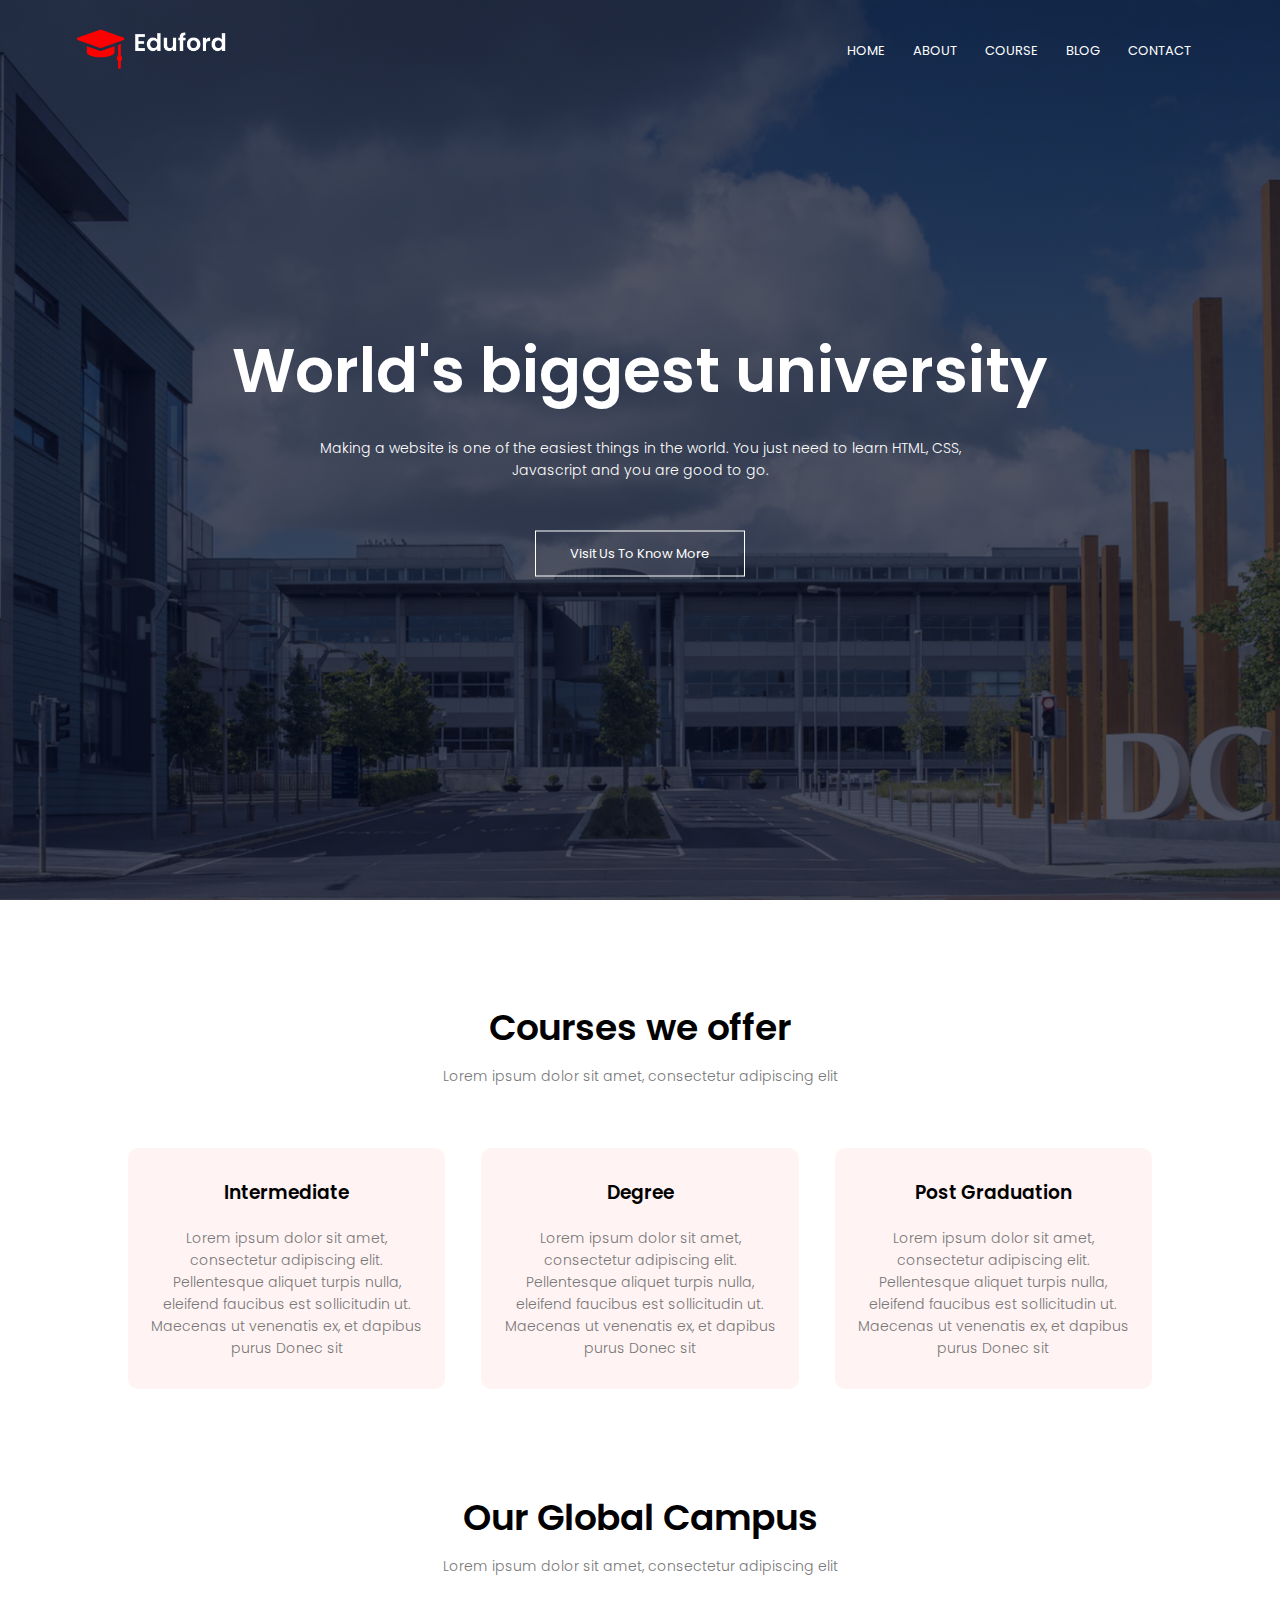
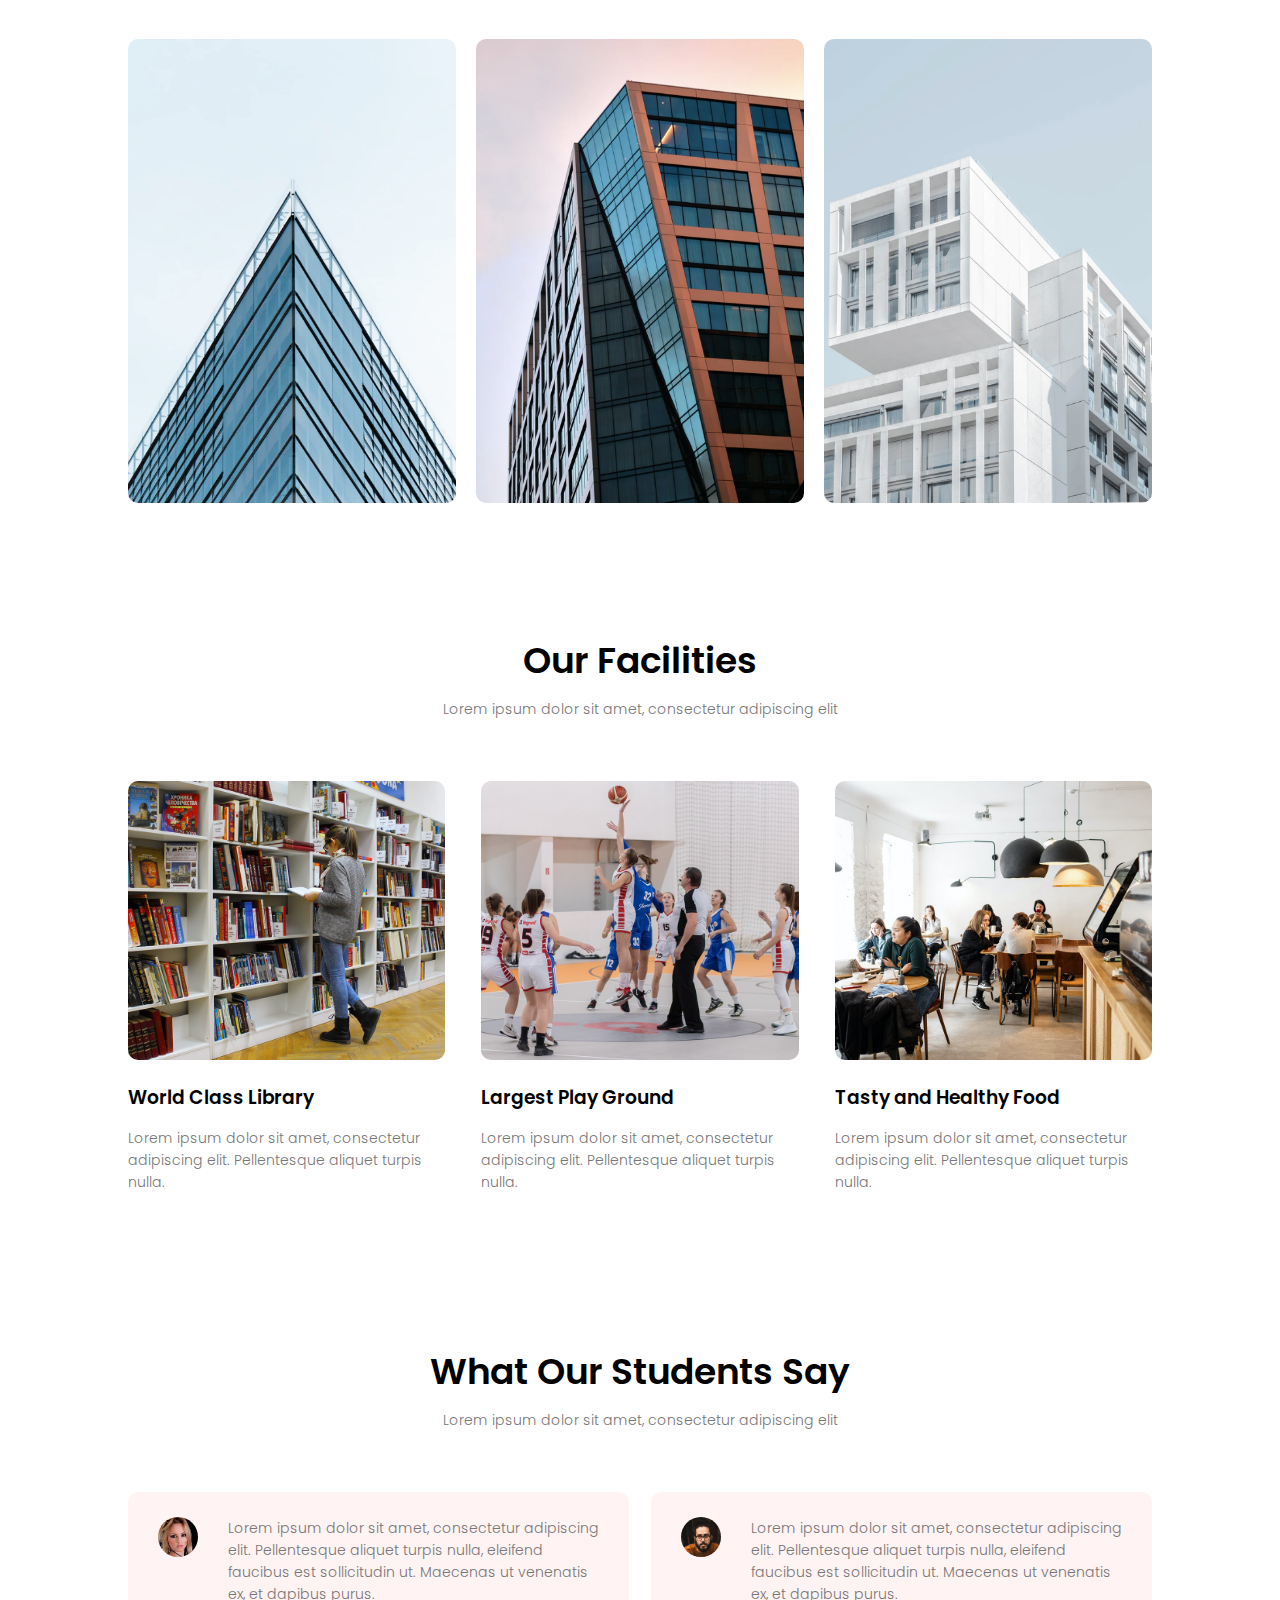
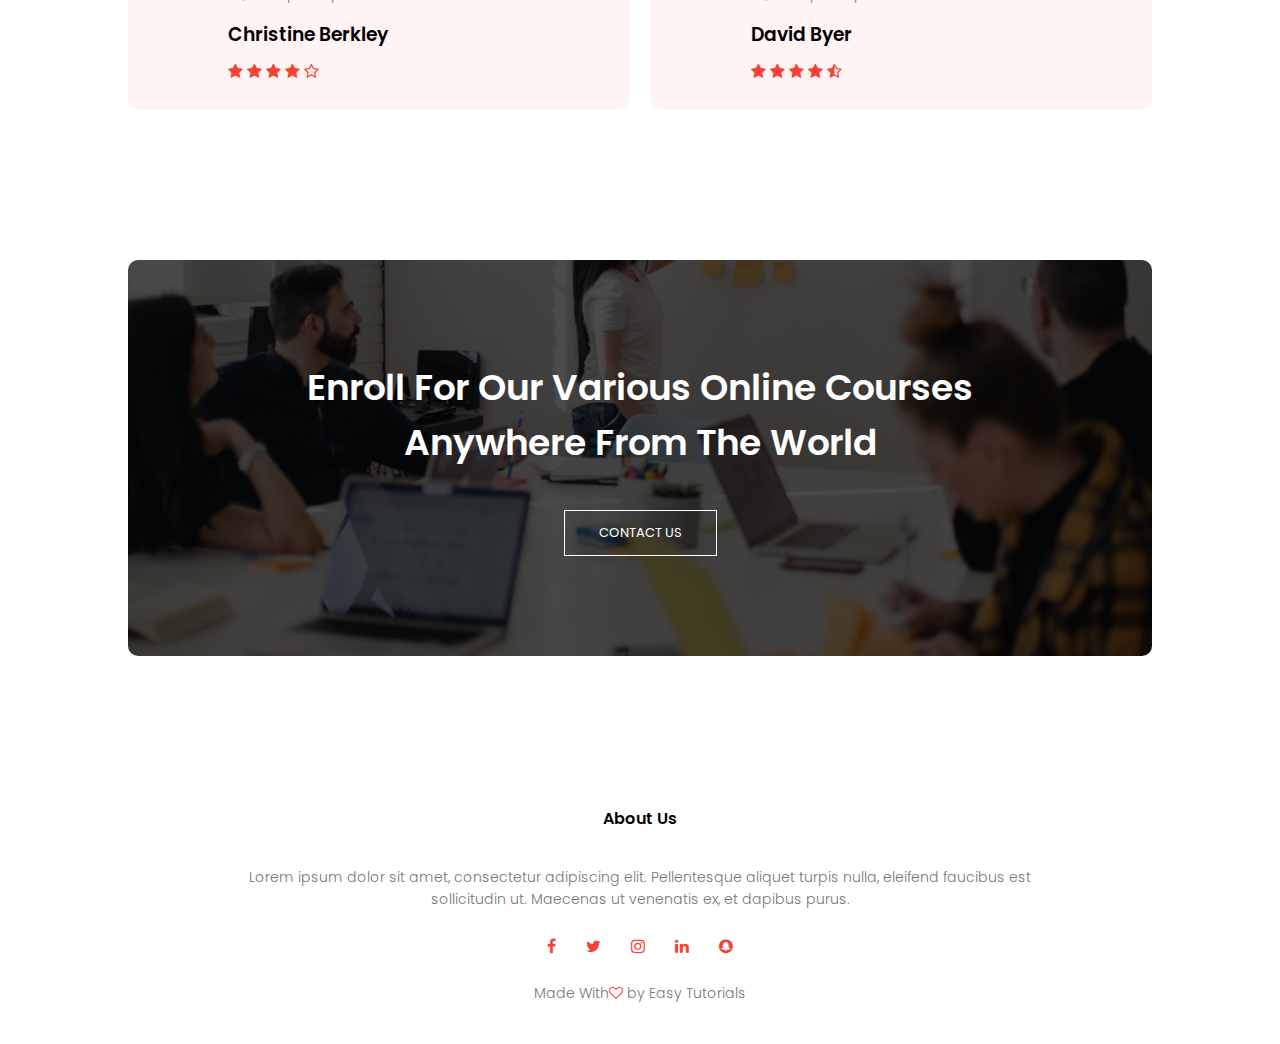
<file: index.html>
<!DOCTYPE html>

<html>

  <head>
    <meta name="viewport" content="width=device-width, initial-scale=1.0">
    <title>Website 001</title>
    <link rel="stylesheet" href="style.css">
    <link rel="preconnect" href="https://fonts.gstatic.com">
    <link href="https://fonts.googleapis.com/css2?family=Montserrat&family=Poppins:wght@100;200;300;400;600;700&display=swap" rel="stylesheet">
    <link rel="stylesheet" href="https://stackpath.bootstrapcdn.com/font-awesome/4.7.0/css/font-awesome.min.css">
  </head>

  <body>

    <section class="header">
      <nav>
        <a href="index.html">
          <img src="Images/logo.png">
        </a>
        <div class="nav-links" id="navLinks">
          <i class="fa fa-times" onclick="hideMenu()"></i>
          <ul>
            <li><a href="index.html">HOME</a></li>
            <li><a href="about.html">ABOUT</a></li>
            <li><a href="course.html">COURSE</a></li>
            <li><a href="blog.html">BLOG</a></li>
            <li><a href="contact.html">CONTACT</a></li>
          </ul>
        </div>
        <i class="fa fa-bars" onclick="showMenu()"></i>
      </nav>
      <div class="text-box">
        <h1>World's biggest university</h1>
        <p>
          Making a website is one of the easiest things in the world. You
          just need to learn HTML, CSS,<br> Javascript and you are good to go.
        </p>
        <a href="about.html" class="hero-btn">Visit Us To Know More</a>
      </div>
    </section>

    <!--Course-->
    <section class="course">
      <h1>Courses we offer</h1>
      <p>Lorem ipsum dolor sit amet, consectetur adipiscing elit</p>
      <div class="row">
        <div class="course-col">
          <h3>Intermediate</h3>
          <p>
            Lorem ipsum dolor sit amet, consectetur adipiscing elit. Pellentesque
            aliquet turpis nulla, eleifend faucibus est sollicitudin ut. Maecenas
            ut venenatis ex, et dapibus purus Donec sit
          </p>
        </div>
        <div class="course-col">
          <h3>Degree</h3>
          <p>
            Lorem ipsum dolor sit amet, consectetur adipiscing elit. Pellentesque
            aliquet turpis nulla, eleifend faucibus est sollicitudin ut. Maecenas
            ut venenatis ex, et dapibus purus Donec sit
          </p>
        </div>
        <div class="course-col">
          <h3>Post Graduation</h3>
          <p>
            Lorem ipsum dolor sit amet, consectetur adipiscing elit. Pellentesque
            aliquet turpis nulla, eleifend faucibus est sollicitudin ut. Maecenas
            ut venenatis ex, et dapibus purus Donec sit
          </p>
        </div>
      </div>
    </section>

    <!--campus-->
    <section class="campus">
      <h1>Our Global Campus</h1>
      <p>Lorem ipsum dolor sit amet, consectetur adipiscing elit</p>

      <div class="row">
        <div class="campus-col">
          <img src="Images/london.png">
          <div class="layer">
            <h3>LONDON</h3>
          </div>
        </div>
        <div class="campus-col">
          <img src="Images/newyork.png">
          <div class="layer">
            <h3>NEW YORK</h3>
          </div>
        </div>
        <div class="campus-col">
          <img src="Images/washington.png">
          <div class="layer">
            <h3>WASHINGTON</h3>
          </div>
        </div>
      </div>
    </section>

    <!--Facilities-->
    <section class="facilities">
       <h1>Our Facilities</h1>
       <p>Lorem ipsum dolor sit amet, consectetur adipiscing elit</p>
       <div class="row">
        <div class="facilities-col">
          <img src="Images/library.png">
          <h3>World Class Library</h3>
          <p>Lorem ipsum dolor sit amet, consectetur adipiscing elit. Pellentesque
            aliquet turpis nulla.
          </p>
        </div>
        <div class="facilities-col">
          <img src="Images/basketball.png">
          <h3>Largest Play Ground</h3>
          <p>Lorem ipsum dolor sit amet, consectetur adipiscing elit. Pellentesque
            aliquet turpis nulla.
          </p>
        </div>
        <div class="facilities-col">
          <img src="Images/cafeteria.png">
          <h3>Tasty and Healthy Food</h3>
          <p>Lorem ipsum dolor sit amet, consectetur adipiscing elit. Pellentesque
            aliquet turpis nulla.
          </p>
        </div>
       </div>
    </section>

    <!--testimonials-->
    <section class="testimonials">
      <h1>What Our Students Say</h1>
      <p>Lorem ipsum dolor sit amet, consectetur adipiscing elit</p>
      <div class="row">
        <div class="testimonial-col">
          <img src="Images/user1.jpg">
          <div>
            <p>
              Lorem ipsum dolor sit amet, consectetur adipiscing elit. Pellentesque
            aliquet turpis nulla, eleifend faucibus est sollicitudin ut. Maecenas
            ut venenatis ex, et dapibus purus.
            </p>
            <h3>Christine Berkley</h3>
            <i class="fa fa-star"></i>
            <i class="fa fa-star"></i>
            <i class="fa fa-star"></i>
            <i class="fa fa-star"></i>
            <i class="fa fa-star-o"></i>
          </div>
        </div>
        <div class="testimonial-col">
          <img src="Images/user2.jpg">
          <div>
            <p>
              Lorem ipsum dolor sit amet, consectetur adipiscing elit. Pellentesque
            aliquet turpis nulla, eleifend faucibus est sollicitudin ut. Maecenas
            ut venenatis ex, et dapibus purus.
            </p>
            <h3>David Byer</h3>
            <i class="fa fa-star"></i>
            <i class="fa fa-star"></i>
            <i class="fa fa-star"></i>
            <i class="fa fa-star"></i>
            <i class="fa fa-star-half-o"></i>
          </div>
        </div>
      </div>
    </section>

    <!--Call to action-->
    <section class="cta">
      <h1>Enroll For Our Various Online Courses<br>Anywhere From The World</h1>
      <a class="hero-btn" href="contact.html">CONTACT US</a>
    </section>

    <!--footer-->
    <section class="footer">
      <h4>About Us</h4>
      <p>
        Lorem ipsum dolor sit amet, consectetur adipiscing elit. Pellentesque
        aliquet turpis nulla, eleifend faucibus est<br>sollicitudin ut. Maecenas
        ut venenatis ex, et dapibus purus.
      </p>
      <div class="icons">
        <i class="fa fa-facebook"></i>
        <i class="fa fa-twitter"></i>
        <i class="fa fa-instagram"></i>
        <i class="fa fa-linkedin"></i>
        <i class="fa fa-snapchat"></i>
      </div>
      <p>Made With<i class="fa fa-heart-o"></i> by Easy Tutorials</p>
    </section>

    <!--Javascript for toggle menu-->
    <script>
      var navLinks = document.getElementById("navLinks");
      function showMenu() {
        navLinks.style.right = "0"
      }
      function hideMenu() {
        navLinks.style.right = "-200px"
      }
    </script>

  </body>
  
</html>
</file>
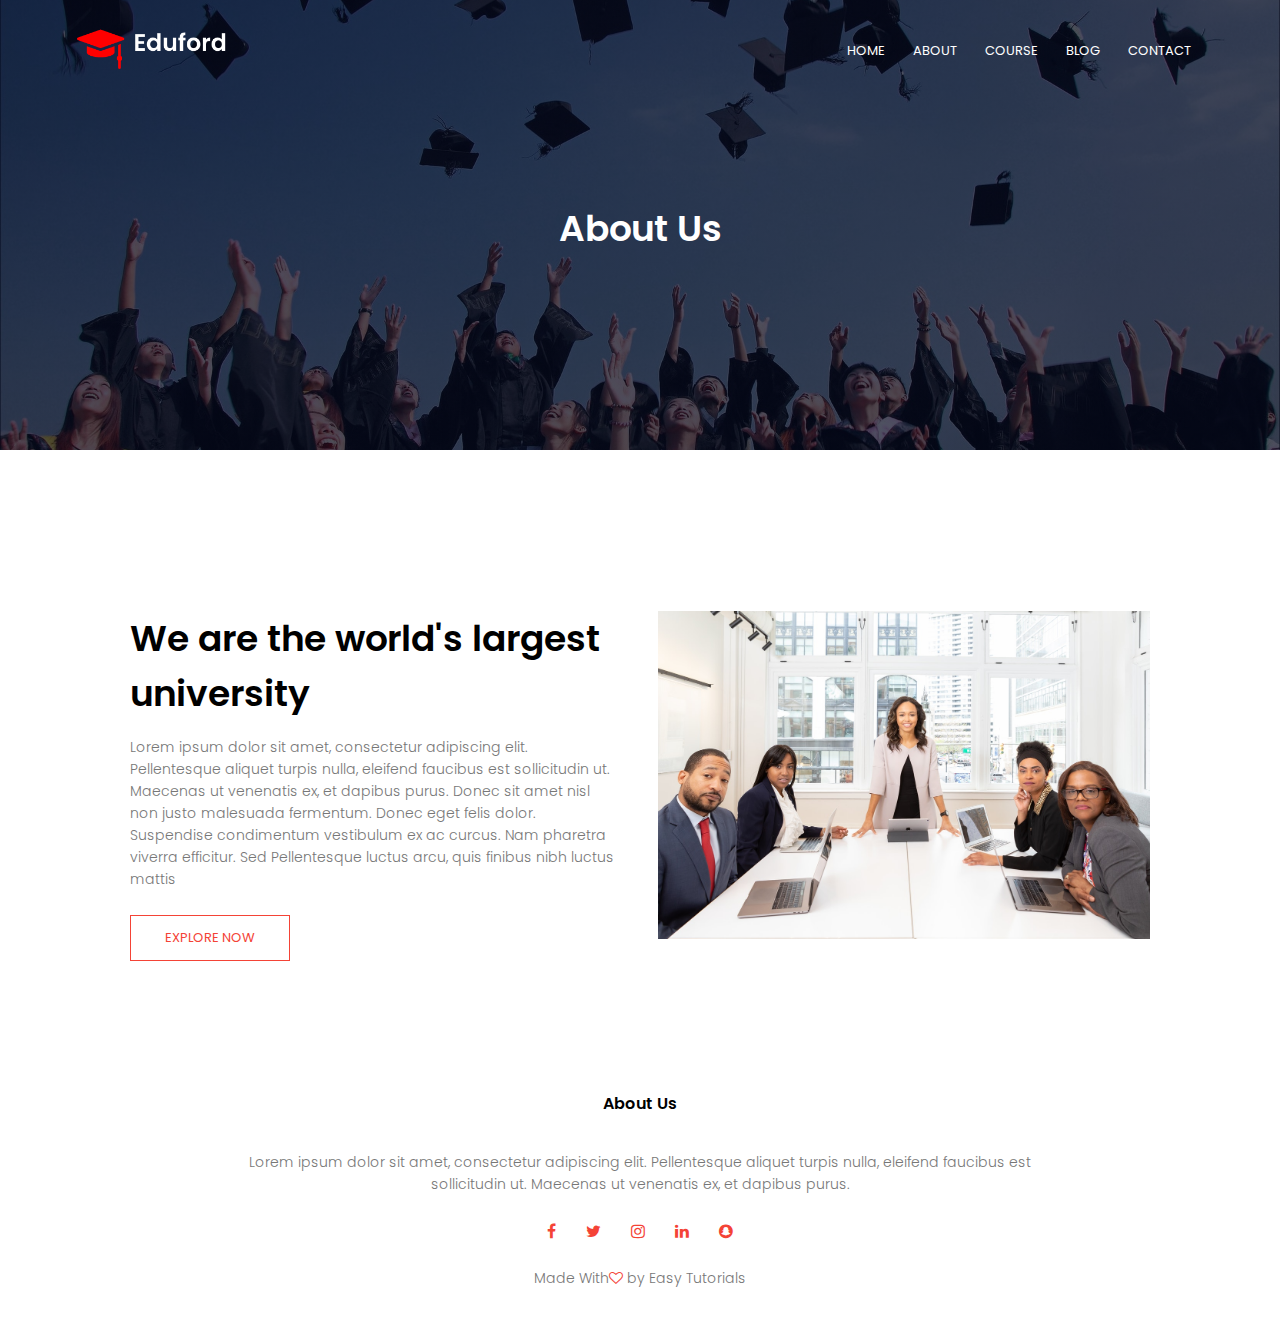
<file: about.html>
<!DOCTYPE html>

<html>

  <head>
    <meta name="viewport" content="width=device-width, initial-scale=1.0">
    <title>Website 001</title>
    <link rel="stylesheet" href="style.css">
    <link rel="preconnect" href="https://fonts.gstatic.com">
    <link href="https://fonts.googleapis.com/css2?family=Montserrat&family=Poppins:wght@100;200;300;400;600;700&display=swap" rel="stylesheet">
    <link rel="stylesheet" href="https://stackpath.bootstrapcdn.com/font-awesome/4.7.0/css/font-awesome.min.css">
  </head>

  <body>

    <section class="sub-header">
      <nav>
        <a href="index.html">
          <img src="Images/logo.png">
        </a>
        <div class="nav-links" id="navLinks">
          <i class="fa fa-times" onclick="hideMenu()"></i>
          <ul>
            <li><a href="index.html">HOME</a></li>
            <li><a href="about.html">ABOUT</a></li>
            <li><a href="course.html">COURSE</a></li>
            <li><a href="blog.html">BLOG</a></li>
            <li><a href="contact.html">CONTACT</a></li>
          </ul>
        </div>
        <i class="fa fa-bars" onclick="showMenu()"></i>
      </nav>
      <h1>About Us</h1>
    </section>

    <!--about us content-->
    <section class="about-us">
      <div class="row">
        <div class="about-col">
          <h1>We are the world's largest university</h1>
          <p>
            Lorem ipsum dolor sit amet, consectetur adipiscing elit. Pellentesque
            aliquet turpis nulla, eleifend faucibus est sollicitudin ut. Maecenas
            ut venenatis ex, et dapibus purus. Donec sit amet nisl non justo 
            malesuada fermentum. Donec eget felis dolor. Suspendise condimentum 
            vestibulum ex ac curcus. Nam pharetra viverra efficitur. Sed Pellentesque
            luctus arcu, quis finibus nibh luctus mattis
          </p>
          <a class="hero-btn red-btn" href="">EXPLORE NOW</a>
        </div>
        <div class="about-col">
          <img src="Images/about.jpg">
        </div>
      </div>
    </section>

    <!--footer-->
    <section class="footer">
      <h4>About Us</h4>
      <p>
        Lorem ipsum dolor sit amet, consectetur adipiscing elit. Pellentesque
        aliquet turpis nulla, eleifend faucibus est<br>sollicitudin ut. Maecenas
        ut venenatis ex, et dapibus purus.
      </p>
      <div class="icons">
        <i class="fa fa-facebook"></i>
        <i class="fa fa-twitter"></i>
        <i class="fa fa-instagram"></i>
        <i class="fa fa-linkedin"></i>
        <i class="fa fa-snapchat"></i>
      </div>
      <p>Made With<i class="fa fa-heart-o"></i> by Easy Tutorials</p>
    </section>

    <!--Javascript for toggle menu-->
    <script>
      var navLinks = document.getElementById("navLinks");
      function showMenu() {
        navLinks.style.right = "0"
      }
      function hideMenu() {
        navLinks.style.right = "-200px"
      }
    </script>

  </body>
  
</html>
</file>
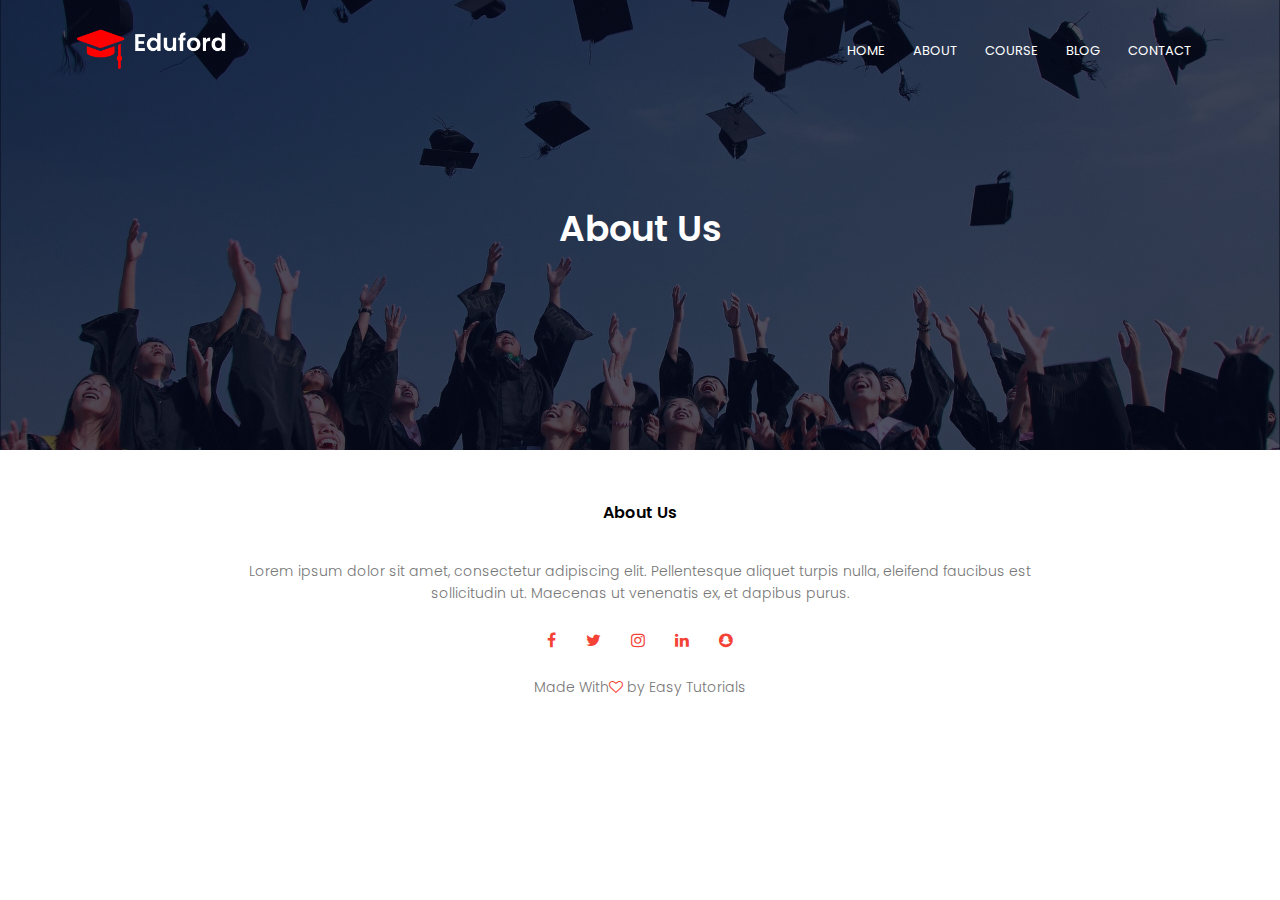
<file: about.html.html>
<!DOCTYPE html>
<html>

  <head>
    <meta name="viewport" content="width=device-width, initial-scale=1.0">
    <title>Website 001</title>
    <link rel="stylesheet" href="style.css">
    <link rel="preconnect" href="https://fonts.gstatic.com">
    <link href="https://fonts.googleapis.com/css2?family=Montserrat&family=Poppins:wght@100;200;300;400;600;700&display=swap" rel="stylesheet">
    <link rel="stylesheet" href="https://stackpath.bootstrapcdn.com/font-awesome/4.7.0/css/font-awesome.min.css">
  </head>

  <body>

    <section class="sub-header">
      <nav>
        <a href="index.html">
          <img src="Images/logo.png">
        </a>
        <div class="nav-links" id="navLinks">
          <i class="fa fa-times" onclick="hideMenu()"></i>
          <ul>
            <li><a href="">HOME</a></li>
            <li><a href="">ABOUT</a></li>
            <li><a href="">COURSE</a></li>
            <li><a href="">BLOG</a></li>
            <li><a href="">CONTACT</a></li>
          </ul>
        </div>
        <i class="fa fa-bars" onclick="showMenu()"></i>
      </nav>
      <h1>About Us</h1>
    </section>

    <section class="footer">
      <h4>About Us</h4>
      <p>
        Lorem ipsum dolor sit amet, consectetur adipiscing elit. Pellentesque
        aliquet turpis nulla, eleifend faucibus est<br>sollicitudin ut. Maecenas
        ut venenatis ex, et dapibus purus.
      </p>
      <div class="icons">
        <i class="fa fa-facebook"></i>
        <i class="fa fa-twitter"></i>
        <i class="fa fa-instagram"></i>
        <i class="fa fa-linkedin"></i>
        <i class="fa fa-snapchat"></i>
      </div>
      <p>Made With<i class="fa fa-heart-o"></i> by Easy Tutorials</p>
    </section>

    <!--Javascript for toggle menu-->

    <script>
      var navLinks = document.getElementById("navLinks");
      function showMenu() {
        navLinks.style.right = "0"
      }
      function hideMenu() {
        navLinks.style.right = "-200px"
      }
    </script>

  </body>
</html>
</file>
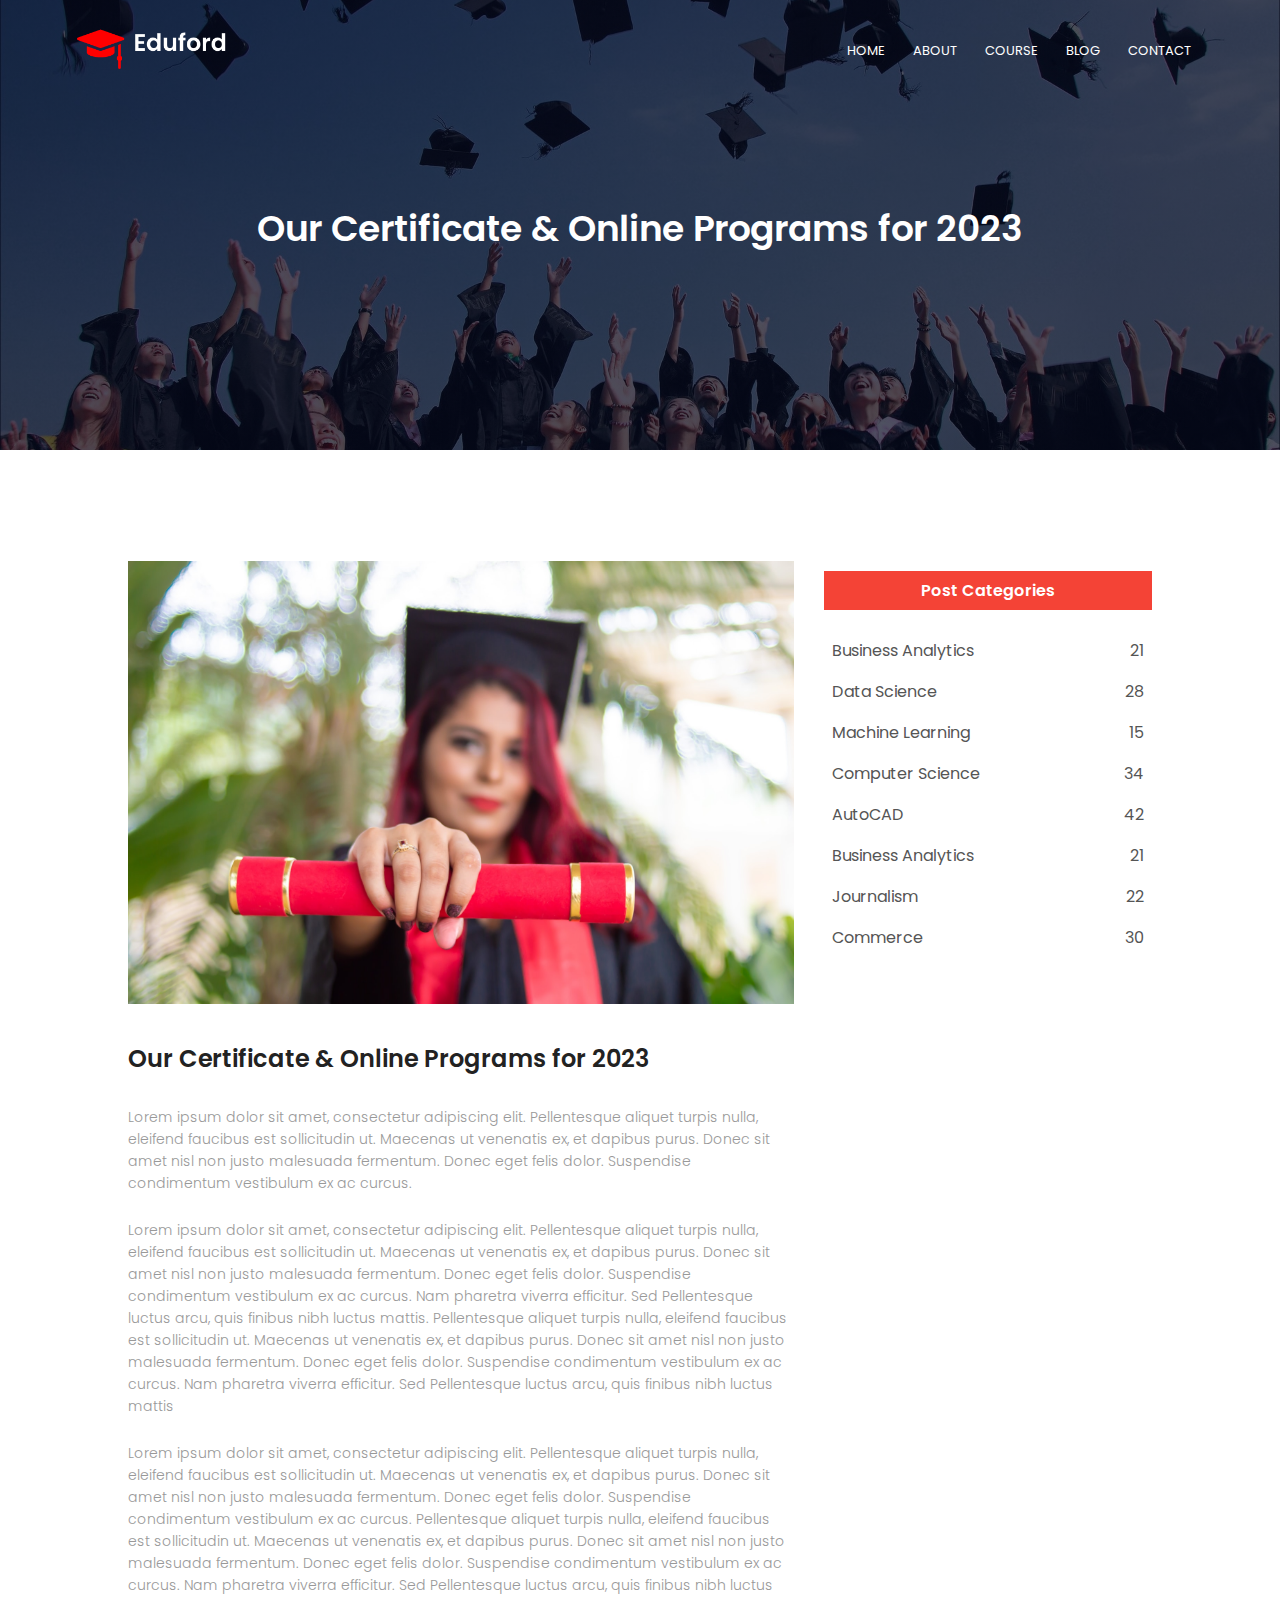
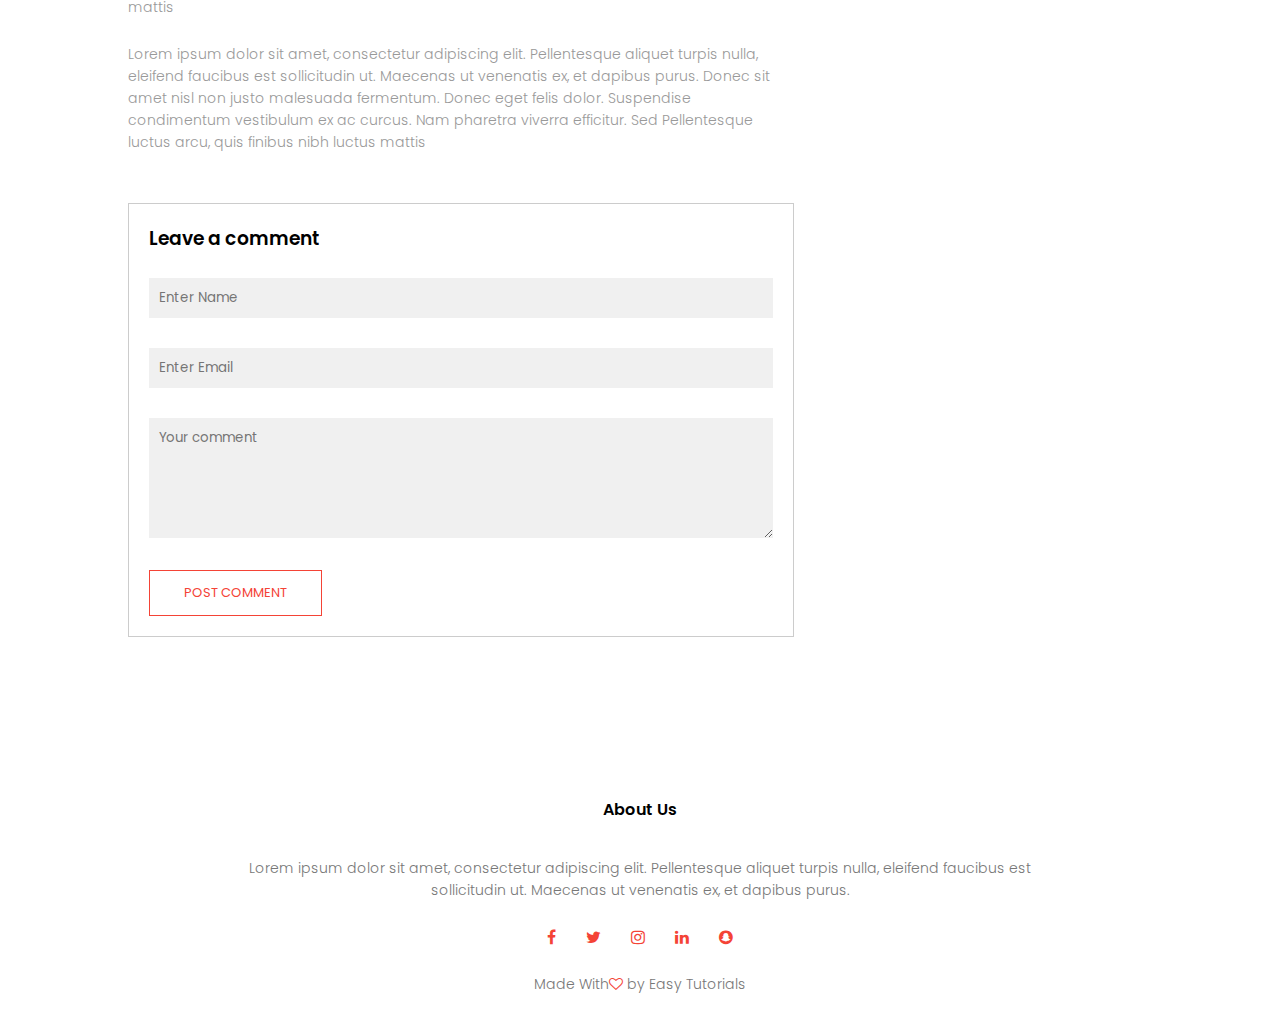
<file: blog.html>
<!DOCTYPE html>

<html>

  <head>
    <meta name="viewport" content="width=device-width, initial-scale=1.0">
    <title>Website 001</title>
    <link rel="stylesheet" href="style.css">
    <link rel="preconnect" href="https://fonts.gstatic.com">
    <link href="https://fonts.googleapis.com/css2?family=Montserrat&family=Poppins:wght@100;200;300;400;600;700&display=swap" rel="stylesheet">
    <link rel="stylesheet" href="https://stackpath.bootstrapcdn.com/font-awesome/4.7.0/css/font-awesome.min.css">
  </head>

  <body>

    <section class="sub-header">
      <nav>
        <a href="index.html">
          <img src="Images/logo.png">
        </a>
        <div class="nav-links" id="navLinks">
          <i class="fa fa-times" onclick="hideMenu()"></i>
          <ul>
            <li><a href="index.html">HOME</a></li>
            <li><a href="about.html">ABOUT</a></li>
            <li><a href="course.html">COURSE</a></li>
            <li><a href="blog.html">BLOG</a></li>
            <li><a href="contact.html">CONTACT</a></li>
          </ul>
        </div>
        <i class="fa fa-bars" onclick="showMenu()"></i>
      </nav>
      <h1>Our Certificate & Online Programs for 2023</h1>
    </section>

    <!--blog page content-->
    <section class="blog-content">
      <div class="row">
        <div class="blog-left">
          <img src="Images/certificate.jpg">
          <h2>Our Certificate & Online Programs for 2023</h2>
          <p>
            Lorem ipsum dolor sit amet, consectetur adipiscing elit. Pellentesque
            aliquet turpis nulla, eleifend faucibus est sollicitudin ut. Maecenas
            ut venenatis ex, et dapibus purus. Donec sit amet nisl non justo 
            malesuada fermentum. Donec eget felis dolor. Suspendise condimentum 
            vestibulum ex ac curcus.
          </p>
          <br>
          <p>
            Lorem ipsum dolor sit amet, consectetur adipiscing elit. Pellentesque 
            aliquet turpis nulla, eleifend faucibus est sollicitudin ut. Maecenas 
            ut venenatis ex, et dapibus purus. Donec sit amet nisl non justo 
            malesuada fermentum. Donec eget felis dolor. Suspendise condimentum 
            vestibulum ex ac curcus. Nam pharetra viverra efficitur. Sed Pellentesque
            luctus arcu, quis finibus nibh luctus mattis. Pellentesque 
            aliquet turpis nulla, eleifend faucibus est sollicitudin ut. Maecenas 
            ut venenatis ex, et dapibus purus. Donec sit amet nisl non justo 
            malesuada fermentum. Donec eget felis dolor. Suspendise condimentum 
            vestibulum ex ac curcus. Nam pharetra viverra efficitur. Sed Pellentesque
            luctus arcu, quis finibus nibh luctus mattis
          </p>
          <br>
          <p>
            Lorem ipsum dolor sit amet, consectetur adipiscing elit. Pellentesque
            aliquet turpis nulla, eleifend faucibus est sollicitudin ut. Maecenas
            ut venenatis ex, et dapibus purus. Donec sit amet nisl non justo 
            malesuada fermentum. Donec eget felis dolor. Suspendise condimentum 
            vestibulum ex ac curcus. Pellentesque 
            aliquet turpis nulla, eleifend faucibus est sollicitudin ut. Maecenas 
            ut venenatis ex, et dapibus purus. Donec sit amet nisl non justo 
            malesuada fermentum. Donec eget felis dolor. Suspendise condimentum 
            vestibulum ex ac curcus. Nam pharetra viverra efficitur. Sed Pellentesque
            luctus arcu, quis finibus nibh luctus mattis
          </p>
          <br>
          <p>
            Lorem ipsum dolor sit amet, consectetur adipiscing elit. Pellentesque 
            aliquet turpis nulla, eleifend faucibus est sollicitudin ut. Maecenas 
            ut venenatis ex, et dapibus purus. Donec sit amet nisl non justo 
            malesuada fermentum. Donec eget felis dolor. Suspendise condimentum 
            vestibulum ex ac curcus. Nam pharetra viverra efficitur. Sed Pellentesque
            luctus arcu, quis finibus nibh luctus mattis
          </p>

          <div class="comment-box">
            <h3>Leave a comment</h3>
            <form class="comment-form">
              <input type="text" placeholder="Enter Name">
              <input type="email" placeholder="Enter Email">
              <textarea rows="5" placeholder="Your comment"></textarea>
              <button class="hero-btn red-btn" type="submit">POST COMMENT</button>
            </form>
          </div>
        </div>
        <div class="blog-right">
          <h3>Post Categories</h3>
          <div>
            <span>Business Analytics</span>
            <span>21</span>
          </div>
          <div>
            <span>Data Science</span>
            <span>28</span>
          </div>
          <div>
            <span>Machine Learning</span>
            <span>15</span>
          </div>
          <div>
            <span>Computer Science</span>
            <span>34</span>
          </div>
          <div>
            <span>AutoCAD</span>
            <span>42</span>
          </div>
          <div>
            <span>Business Analytics</span>
            <span>21</span>
          </div>
          <div>
            <span>Journalism</span>
            <span>22</span>
          </div>
          <div>
            <span>Commerce</span>
            <span>30</span>
          </div>
        </div>
      </div>
    </section>

    <!--footer-->
    <section class="footer">
      <h4>About Us</h4>
      <p>
        Lorem ipsum dolor sit amet, consectetur adipiscing elit. Pellentesque
        aliquet turpis nulla, eleifend faucibus est<br>sollicitudin ut. Maecenas
        ut venenatis ex, et dapibus purus.
      </p>
      <div class="icons">
        <i class="fa fa-facebook"></i>
        <i class="fa fa-twitter"></i>
        <i class="fa fa-instagram"></i>
        <i class="fa fa-linkedin"></i>
        <i class="fa fa-snapchat"></i>
      </div>
      <p>Made With<i class="fa fa-heart-o"></i> by Easy Tutorials</p>
    </section>

    <!--Javascript for toggle menu-->
    <script>
      var navLinks = document.getElementById("navLinks");
      function showMenu() {
        navLinks.style.right = "0"
      }
      function hideMenu() {
        navLinks.style.right = "-200px"
      }
    </script>

  </body>
  
</html>
</file>
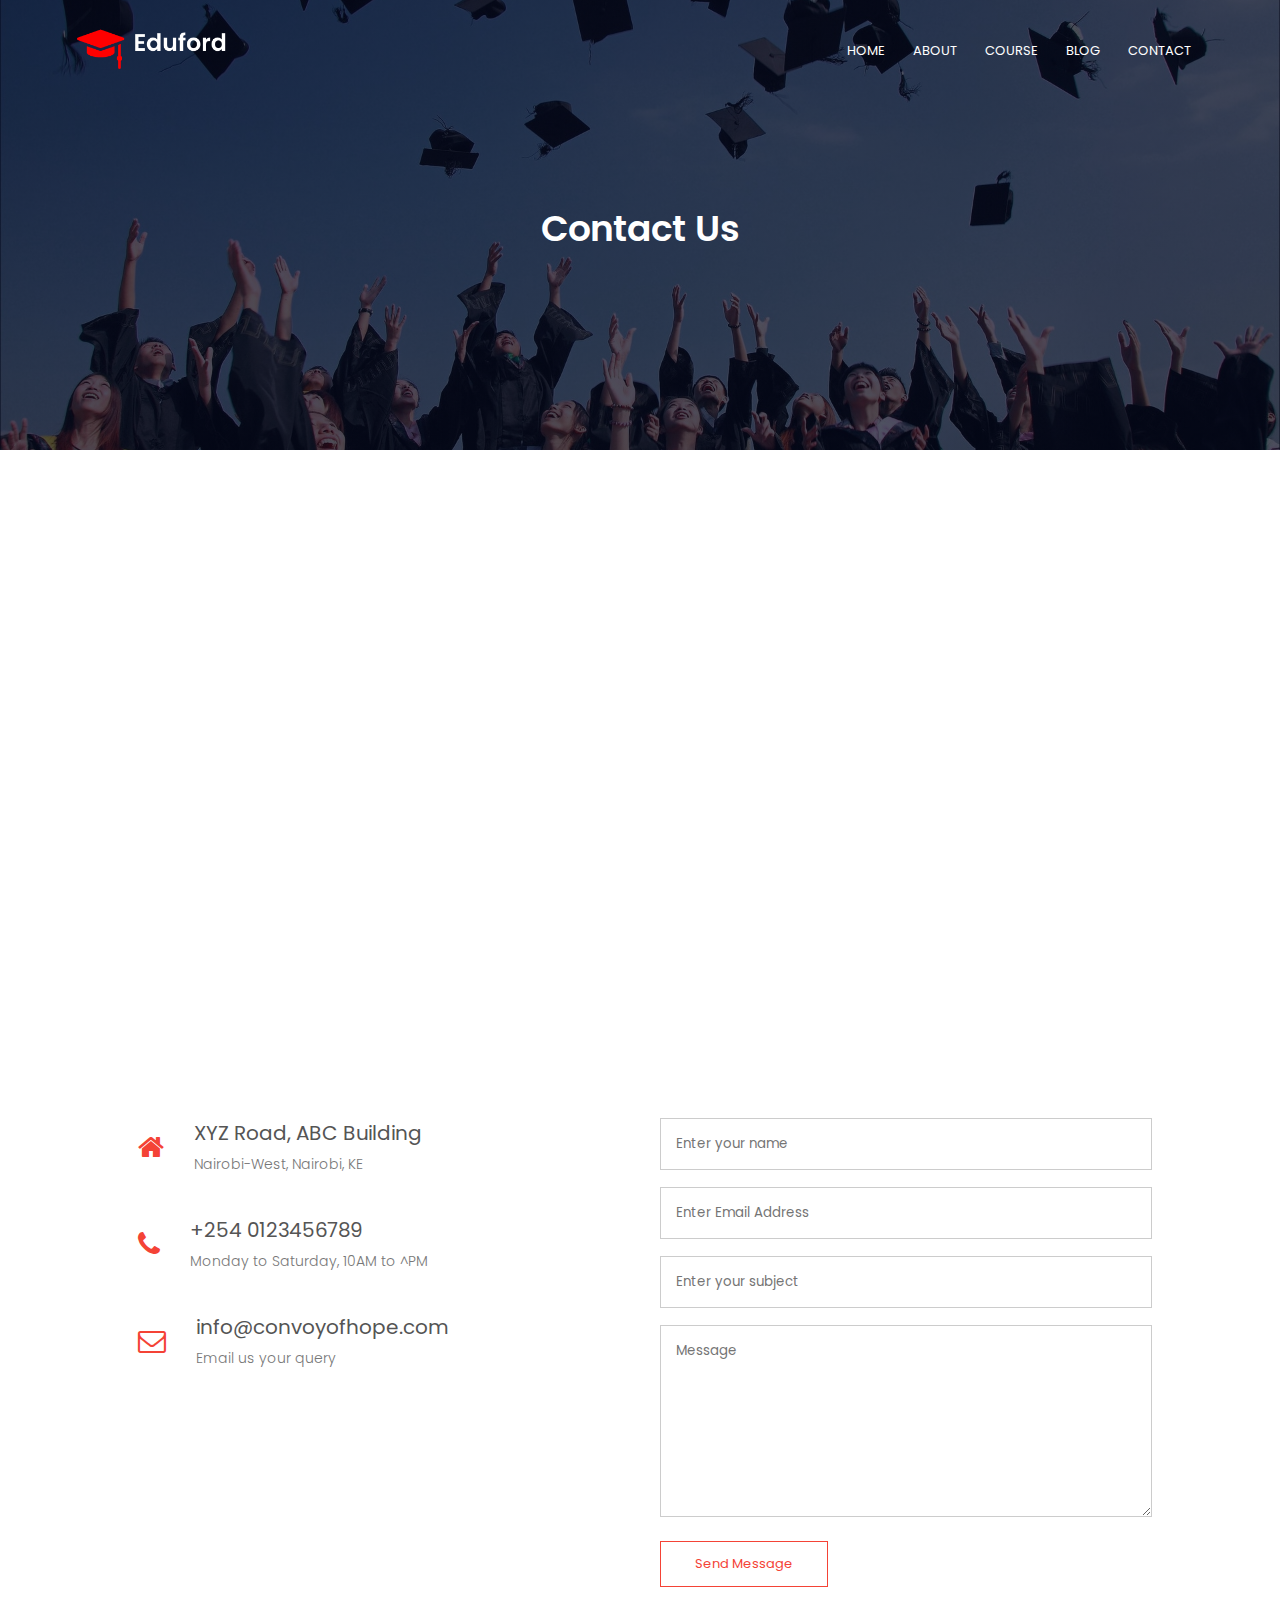
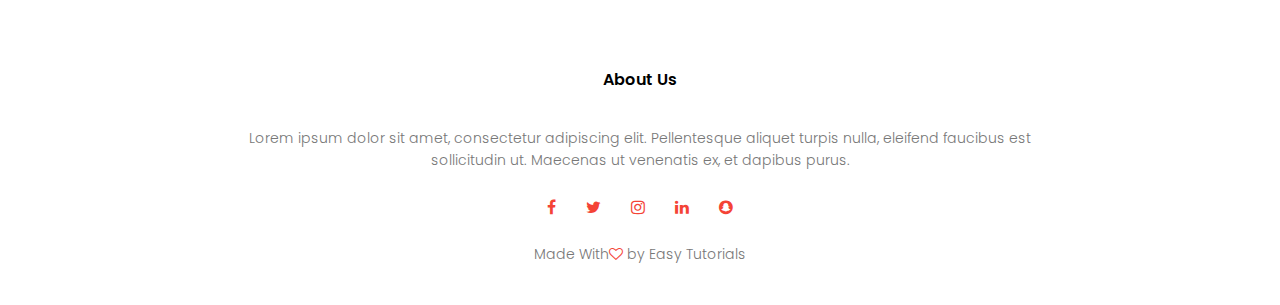
<file: contact.html>
<!DOCTYPE html>

<html>

  <head>
    <meta name="viewport" content="width=device-width, initial-scale=1.0">
    <title>Website 001</title>
    <link rel="stylesheet" href="style.css">
    <link rel="preconnect" href="https://fonts.gstatic.com">
    <link href="https://fonts.googleapis.com/css2?family=Montserrat&family=Poppins:wght@100;200;300;400;600;700&display=swap" rel="stylesheet">
    <link rel="stylesheet" href="https://stackpath.bootstrapcdn.com/font-awesome/4.7.0/css/font-awesome.min.css">
  </head>

  <body>

    <section class="sub-header">
      <nav>
        <a href="index.html">
          <img src="Images/logo.png">
        </a>
        <div class="nav-links" id="navLinks">
          <i class="fa fa-times" onclick="hideMenu()"></i>
          <ul>
            <li><a href="index.html">HOME</a></li>
            <li><a href="about.html">ABOUT</a></li>
            <li><a href="course.html">COURSE</a></li>
            <li><a href="blog.html">BLOG</a></li>
            <li><a href="contact.html">CONTACT</a></li>
          </ul>
        </div>
        <i class="fa fa-bars" onclick="showMenu()"></i>
      </nav>
      <h1>Contact Us</h1>
    </section>

    <!--contact us-->
    <section class="location">
      <iframe src="https://www.google.com/maps/embed?pb=!1m18!1m12!1m3!1d6
        3820.26293984777!2d36.78639203272868!3d-1.3156945449239916!2m3!1f0
        !2f0!3f0!3m2!1i1024!2i768!4f13.1!3m3!1m2!1s0x182f1053bc7118e7%3A0x
        b365376f1d28175!2sNairobi%20West%2C%20Nairobi!5e0!3m2!1sen!2ske!4v
        1676477726459!5m2!1sen!2ske" width="600" height="450" 
        style="border:0;" allowfullscreen="" loading="lazy" 
        referrerpolicy="no-referrer-when-downgrade"></iframe>
    </section>

    <section class="contact-us">
      <div class="row">
        <div class="contact-col">
          <div>
            <i class="fa fa-home"></i>
            <span>
              <h5>XYZ Road, ABC Building</h5>
              <p>Nairobi-West, Nairobi, KE</p>
            </span>
          </div>
          <div>
            <i class="fa fa-phone"></i>
            <span>
              <h5>+254 0123456789</h5>
              <p>Monday to Saturday, 10AM to ^PM</p>
            </span>
          </div>
          <div>
            <i class="fa fa-envelope-o"></i>
            <span>
              <h5>info@convoyofhope.com</h5>
              <p>Email us your query</p>
            </span>
          </div>
        </div>
        <div class="contact-col">
          <form action="form-handler.php" method="post">
            <input type="text" name="name" placeholder="Enter your name" required>
            <input type="email" name="email" placeholder="Enter Email Address" required>
            <input type="text" name="subject" placeholder="Enter your subject" required>
            <textarea rows="8" placeholder="Message" required></textarea>
            <button type="submit" class="hero-btn red-btn">Send Message</button>
          </form>
        </div>
      </div>
    </section>

    <!--footer-->
    <section class="footer">
      <h4>About Us</h4>
      <p>
        Lorem ipsum dolor sit amet, consectetur adipiscing elit. Pellentesque
        aliquet turpis nulla, eleifend faucibus est<br>sollicitudin ut. Maecenas
        ut venenatis ex, et dapibus purus.
      </p>
      <div class="icons">
        <i class="fa fa-facebook"></i>
        <i class="fa fa-twitter"></i>
        <i class="fa fa-instagram"></i>
        <i class="fa fa-linkedin"></i>
        <i class="fa fa-snapchat"></i>
      </div>
      <p>Made With<i class="fa fa-heart-o"></i> by Easy Tutorials</p>
    </section>

    <!--Javascript for toggle menu-->
    <script>
      var navLinks = document.getElementById("navLinks");
      function showMenu() {
        navLinks.style.right = "0"
      }
      function hideMenu() {
        navLinks.style.right = "-200px"
      }
    </script>

  </body>
  
</html>
</file>
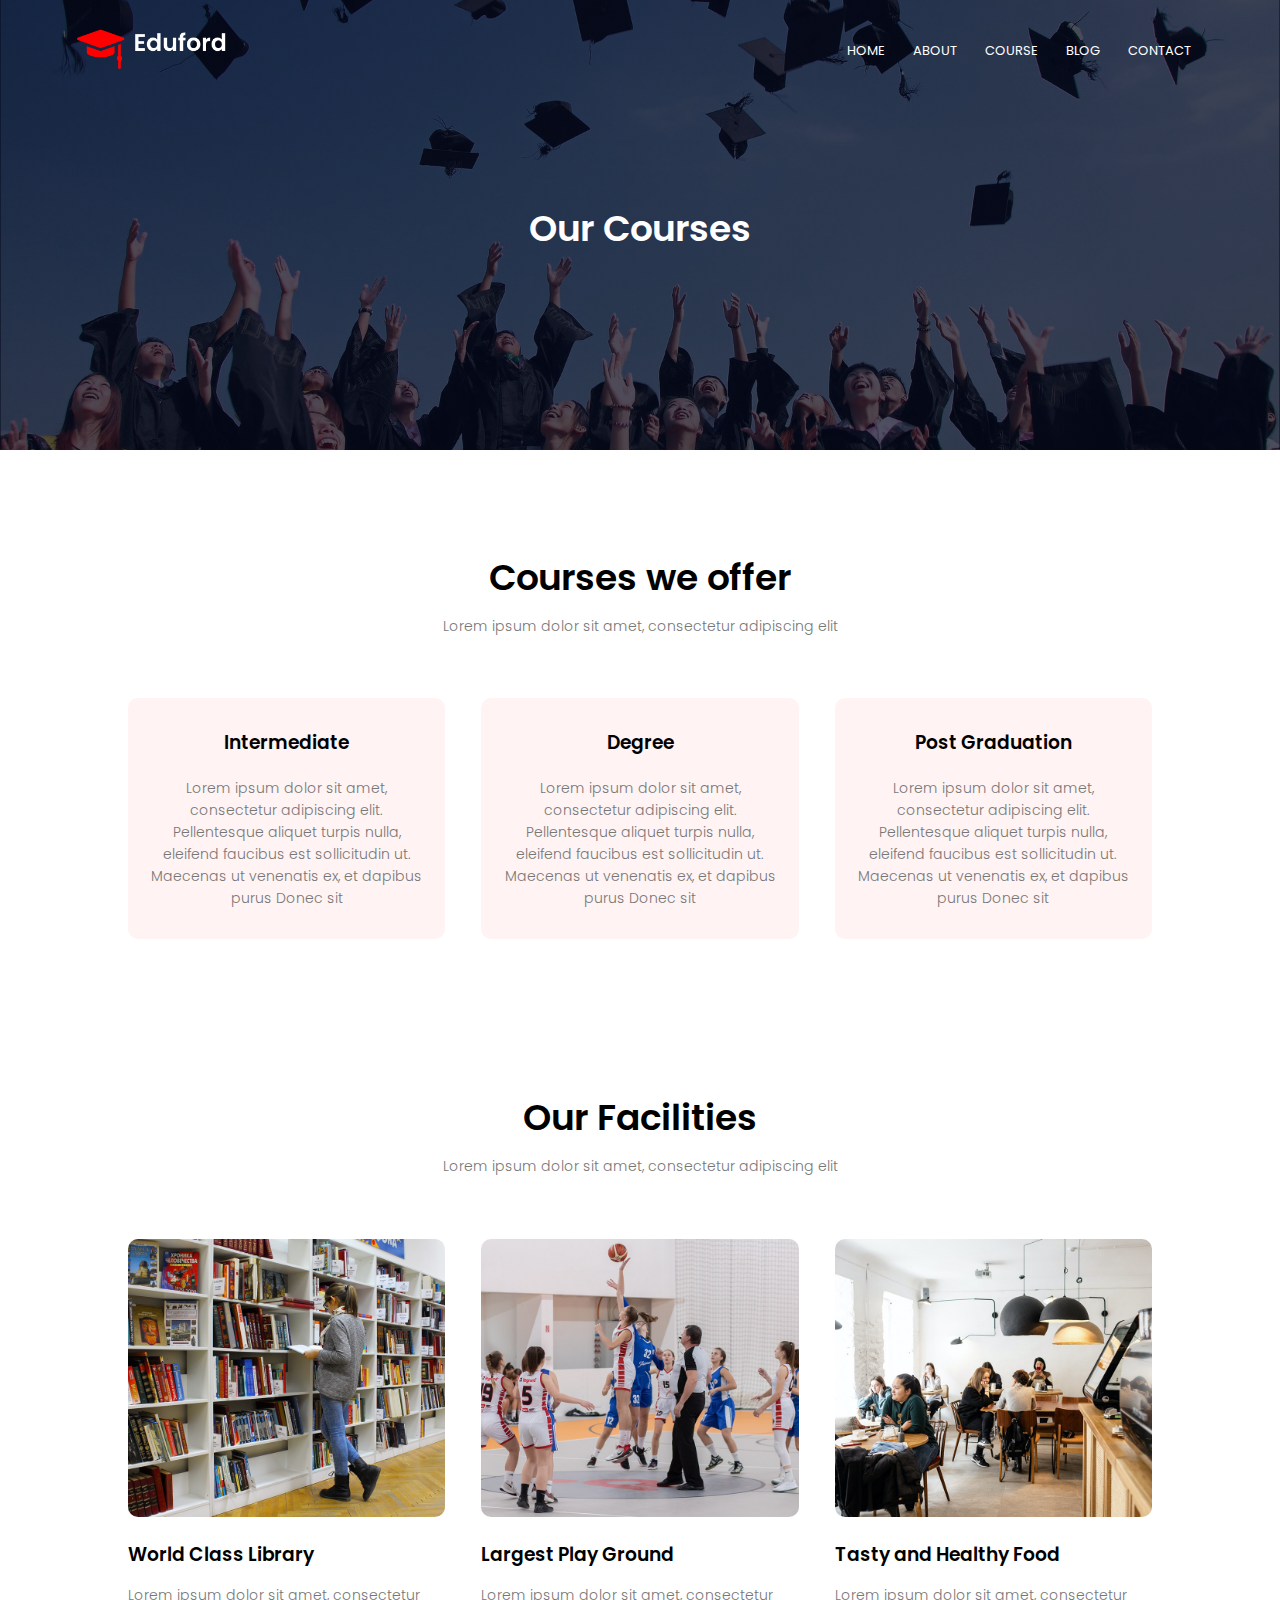
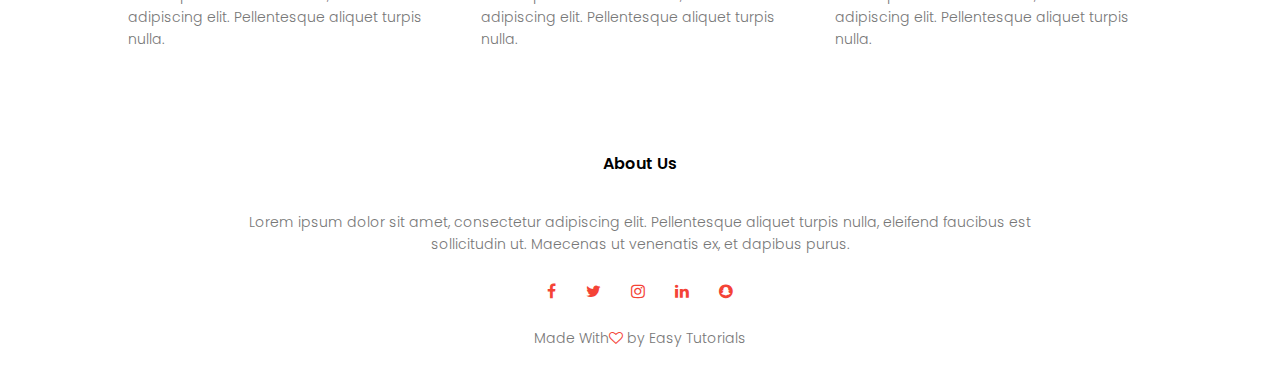
<file: course.html>
<!DOCTYPE html>

<html>

  <head>
    <meta name="viewport" content="width=device-width, initial-scale=1.0">
    <title>Website 001</title>
    <link rel="stylesheet" href="style.css">
    <link rel="preconnect" href="https://fonts.gstatic.com">
    <link href="https://fonts.googleapis.com/css2?family=Montserrat&family=Poppins:wght@100;200;300;400;600;700&display=swap" rel="stylesheet">
    <link rel="stylesheet" href="https://stackpath.bootstrapcdn.com/font-awesome/4.7.0/css/font-awesome.min.css">
  </head>

  <body>

    <section class="sub-header">
      <nav>
        <a href="index.html">
          <img src="Images/logo.png">
        </a>
        <div class="nav-links" id="navLinks">
          <i class="fa fa-times" onclick="hideMenu()"></i>
          <ul>
            <li><a href="index.html">HOME</a></li>
            <li><a href="about.html">ABOUT</a></li>
            <li><a href="course.html">COURSE</a></li>
            <li><a href="blog.html">BLOG</a></li>
            <li><a href="contact.html">CONTACT</a></li>
          </ul>
        </div>
        <i class="fa fa-bars" onclick="showMenu()"></i>
      </nav>
      <h1>Our Courses</h1>
    </section>

    <!--course-->
    <section class="course">
      <h1>Courses we offer</h1>
      <p>Lorem ipsum dolor sit amet, consectetur adipiscing elit</p>
      <div class="row">
        <div class="course-col">
          <h3>Intermediate</h3>
          <p>
            Lorem ipsum dolor sit amet, consectetur adipiscing elit. Pellentesque
            aliquet turpis nulla, eleifend faucibus est sollicitudin ut. Maecenas
            ut venenatis ex, et dapibus purus Donec sit
          </p>
        </div>
        <div class="course-col">
          <h3>Degree</h3>
          <p>
            Lorem ipsum dolor sit amet, consectetur adipiscing elit. Pellentesque
            aliquet turpis nulla, eleifend faucibus est sollicitudin ut. Maecenas
            ut venenatis ex, et dapibus purus Donec sit
          </p>
        </div>
        <div class="course-col">
          <h3>Post Graduation</h3>
          <p>
            Lorem ipsum dolor sit amet, consectetur adipiscing elit. Pellentesque
            aliquet turpis nulla, eleifend faucibus est sollicitudin ut. Maecenas
            ut venenatis ex, et dapibus purus Donec sit
          </p>
        </div>
      </div>
    </section>

    <!--facilities-->
    <section class="facilities">
      <h1>Our Facilities</h1>
      <p>Lorem ipsum dolor sit amet, consectetur adipiscing elit</p>
      <div class="row">
       <div class="facilities-col">
         <img src="Images/library.png">
         <h3>World Class Library</h3>
         <p>Lorem ipsum dolor sit amet, consectetur adipiscing elit. Pellentesque
           aliquet turpis nulla.
         </p>
       </div>
       <div class="facilities-col">
         <img src="Images/basketball.png">
         <h3>Largest Play Ground</h3>
         <p>Lorem ipsum dolor sit amet, consectetur adipiscing elit. Pellentesque
           aliquet turpis nulla.
         </p>
       </div>
       <div class="facilities-col">
         <img src="Images/cafeteria.png">
         <h3>Tasty and Healthy Food</h3>
         <p>Lorem ipsum dolor sit amet, consectetur adipiscing elit. Pellentesque
           aliquet turpis nulla.
         </p>
       </div>
      </div>
   </section>

    <!--footer-->
    <section class="footer">
      <h4>About Us</h4>
      <p>
        Lorem ipsum dolor sit amet, consectetur adipiscing elit. Pellentesque
        aliquet turpis nulla, eleifend faucibus est<br>sollicitudin ut. Maecenas
        ut venenatis ex, et dapibus purus.
      </p>
      <div class="icons">
        <i class="fa fa-facebook"></i>
        <i class="fa fa-twitter"></i>
        <i class="fa fa-instagram"></i>
        <i class="fa fa-linkedin"></i>
        <i class="fa fa-snapchat"></i>
      </div>
      <p>Made With<i class="fa fa-heart-o"></i> by Easy Tutorials</p>
    </section>

    <!--Javascript for toggle menu-->
    <script>
      var navLinks = document.getElementById("navLinks");
      function showMenu() {
        navLinks.style.right = "0"
      }
      function hideMenu() {
        navLinks.style.right = "-200px"
      }
    </script>

  </body>
  
</html>
</file>
<file: style.css>
* {
  margin: 0;
  padding: 0;
  font-family: 'Montserrat', sans-serif;
  font-family: 'Poppins', sans-serif;
}

.header {
  min-height: 100vh;
  width: 100%;
  background-image: linear-gradient(
    rgba(4, 9, 30, 0.7), rgba(4, 9, 30, 0.7)),url(Images/banner.png);
  background-position: center;
  background-size: cover;
  position: relative;
}
  
nav {
  display: flex;
  padding: 2% 6%;
  justify-content: space-between;
  align-items: center;
}

nav img {
  width: 150px;
}

.nav-links {
  flex: 1;
  text-align: right;
}

.nav-links ul li {
  list-style: none;
  display: inline-block;
  padding: 8px 12px;
  position: relative;
}

.nav-links ul li a{
  color: #fff;
  text-decoration: none;
  font-size: 13px;
}

.nav-links ul li::after {
  content: '';
  width: 0%;
  height: 2px;
  background: #f44336;
  display: block;
  margin: auto;
  transition: 0.5s;
}

.nav-links ul li:hover::after {
  width: 100%;
}

.text-box{
  width: 90%;
  color: #fff;
  position: absolute;
  top: 50%;
  left: 50%;
  transform: translate(-50%, -50%);
  text-align: center;
}

.text-box h1 {
  font-size: 62px;
}

.text-box p {
  margin: 10px 0 40px;
  font-size: 14px;
  color: #fff;
}

.hero-btn {
  display: inline-block;
  text-decoration: none;
  color: #fff;
  border: 1px solid #fff;
  padding: 12px 34px;
  font-size: 13px;
  background: transparent;
  position: relative;
  cursor: pointer;
}

.hero-btn:hover {
  border: 1px solid #f44336;
  background: #f44336;
  transition: 1s;
}

nav .fa {
  display: none;
}

@media(max-width: 700px) {
  .text-box h1 {
    font-size: 20px;
  }
  .nav-links ul li {
    display: block;
  }
  .nav-links {
    position: fixed;
    background-color: #f44336;
    height: 110vh;
    width: 200px;
    top: 0;
    right: -200px;
    text-align: left;
    z-index: 2;
    transition: 1s;
  }

  nav .fa {
    display: block;
    color: #fff;
    margin: 10px;
    font-size: 22px;
    cursor: pointer;
  }

  .nav-links ul {
    padding: 30px;
  }
}

/*Course*/

.course {
  width: 80%;
  margin: auto;
  text-align: center;
  padding-top: 100px;
}

h1 {
  font-size: 36px;
  font-weight: 600;
}

p {
  color: #777;
  font-size: 14px;
  font-weight: 300;
  line-height: 22px;
  padding: 10px;
}

.row {
  margin-top: 5%;
  display: flex;
  justify-content: space-between;
}

.course-col {
  flex-basis: 31%;
  background: #fff3f3;
  border-radius: 10px;
  margin-bottom: 5%;
  padding: 20px 12px;
  box-sizing: border-box;
  transition: 0.2s;
}

h3 {
  text-align: center;
  font-weight: 600;
  margin: 10px 0;
}

.course-col:hover {
  box-shadow: 0 0 20px 0px rgba(0, 0, 0, 0.2);
}

@media(max-width: 700px) {
  .row {
    flex-direction: column;
  }
}

/*campus*/

.campus {
  width: 80%;
  margin: auto;
  text-align: center;
  padding-top: 50px;
}

.campus-col {
  flex-basis: 32%;
  border-radius: 10px;
  margin-bottom: 30px;
  position: relative;
  overflow: hidden;
}

.campus-col img {
  width: 100%;
  display: block;
}

.layer {
  background: transparent;
  height: 100%;
  width: 100%;
  position: absolute;
  top: 0;
  left: 0;
  transition: 0.5s;
}

.layer:hover {
  background: rgba(226, 0, 0, 0.7);
}

.layer h3 {
  width: 100%;
  bottom: 0;
  left: 50%;
  font-weight: 500;
  color: #fff;
  font-size: 26px;
  transform: translateX(-50%);
  position: absolute;
  opacity: 0;
  transition: 0.5s;
}

.layer:hover h3 {
  bottom: 49%;
  opacity: 1;
}

/*Facilities*/

.facilities {
  width: 80%;
  margin: auto;
  text-align: center;
  padding-top: 100px;
}

.facilities-col {
  flex-basis: 31%;
  border-radius: 10px;
  margin-bottom: 5%;
  text-align: left;
}

.facilities-col img {
  width: 100%;
  border-radius: 10px;
}

.facilities-col p {
  padding: 0;
}

.facilities-col h3 {
  margin-top: 16px;
  margin-bottom: 15px;
  text-align: left;
}

/*testimonials*/

.testimonials {
  width: 80%;
  margin: auto;
  margin-top: 100px;
  text-align: center;
}

.testimonial-col {
  flex-basis: 44%;
  border-radius: 10px;
  margin-bottom: 5%;
  text-align: left;
  background: #fff3f3;
  padding: 25px;
  cursor: pointer;
  display: flex;
}

.testimonial-col img {
  height: 40px;
  margin-left: 5px;
  margin-right: 30px;
  border-radius: 50%;
}

.testimonial-col p {
  padding: 0;
}

.testimonial-col h3 {
  margin-top: 15px;
  text-align: left;
}

.testimonial-col .fa {
  color: #f44336;
}

@media (max-width: 700px) {
  .testimonial-col img {
    margin-left: 0;
    margin-right: 15px;
  }
}

/*call to action*/

.cta {
  margin: 100px auto;
  width: 80%;
  background-image: linear-gradient(
    rgba(0, 0, 0, 0.7),rgba(0, 0, 0, 0.7)), url(Images/banner2.jpg);
  background-position: center;
  background-size: cover;
  border-radius: 10px;
  text-align: center;
  padding: 100px 0;
}

.cta h1 {
  color: #fff;
  margin-bottom: 40px;
  padding: 0;
}

@media (max-width: 700px) {
  .cta h1 {
    font-size: 24px;
  }
}


/*footer*/
.footer {
  width: 100%;
  text-align: center;
  padding: 30px 0;
}

.footer h4 {
  margin-bottom: 25px;
  margin-top: 20px;
  font-weight: 600;
}

/*icons*/

.icons .fa {
  color: #f44336;
  margin: 0 13px;
  cursor: pointer;
  padding: 18px 0;
}

.fa-heart-o {
  color: #f44336;
}

/*about us page*/
.sub-header {
  height: 50vh;
  width: 100%;
  background-image: linear-gradient(
    rgba(4, 9, 30, 0.7), rgba(4, 9, 30, 0.7)),url(Images/background.jpg);
  background-position: center;
  background-size: cover;
  text-align: center;
  color: #fff;
}

.sub-header h1 {
  margin-top: 100px;
}

.about-us {
  width: 80%;
  margin: auto;
  padding-top: 80px;
  padding-bottom: 50px;
}

.about-col {
  flex-basis: 48%;
  padding: 30px 2px;
}

.about-col img {
  width: 100%;
}

.about-col h1 {
  padding-top: 0;
}

.about-col p {
  padding: 15px 0 25px;
}

.red-btn {
  border: 1px solid #f44336;
  background: transparent;
  color: #f44336;
}

.red-btn:hover {
  color: #fff;
}

/*blog-content*/
.blog-content {
  width: 80%;
  margin: auto;
  padding: 60px 0;
}

.blog-left {
  flex-basis: 65%;
}

.blog-left img {
  width: 100%;
}

.blog-left h2 {
  color: #222;
  font-weight: 600;
  margin: 30px 0;
}

.blog-left p {
  color: #999;
  padding: 0;
}

.blog-right {
  flex-basis: 32%;
}

.blog-right h3 {
  background: #f44336;
  color: #fff;
  padding: 7px 0;
  font-size: 16px;
  margin-bottom: 20px;
}

.blog-right div {
  display: flex;
  align-items: center;
  justify-content: space-between;
  color: #555;
  padding: 8px;
  box-sizing: border-box;
}

.comment-box {
  border: 1px solid #ccc;
  margin: 50px 0;
  padding: 10px 20px;
}

.comment-box h3 {
  text-align: left;
}

.comment-form input, .comment-form textarea {
  width: 100%;
  padding: 10px;
  margin: 15px 0;
  box-sizing: border-box;
  border: none;
  outline: none;
  background: #f0f0f0;
}

.comment-form button {
  margin: 10px 0;
}

@media(max-width: 700px) {
  .sub-header h1{
    font-size: 24px;
  }
}

/*location*/

.location {
  width: 80%;
  margin: auto;
  padding: 80px 0;
}

.location iframe {
  width: 100%;
}

.contact-us {
  width: 80%;
  margin: auto;
}

.contact-col {
  flex-basis: 48%;
  margin-bottom: 30px;
}

.contact-col div {
  display: flex;
  align-items: center;
  margin-bottom: 40px;
}

.contact-col div .fa {
  font-size: 28px;
  color: #f44336;
  margin: 10px;
  margin-right: 30px;
}

.contact-col div p {
  padding: 0;
}

.contact-col div h5 {
  font-size: 20px;
  margin-bottom: 5px;
  color: #555;
  font-weight: 400;
}

.contact-col input, .contact-col textarea {
  width: 100%;
  padding: 15px;
  margin-bottom: 17px;
  outline: none;
  border: 1px solid #ccc;
  box-sizing: border-box;
}
</file>
